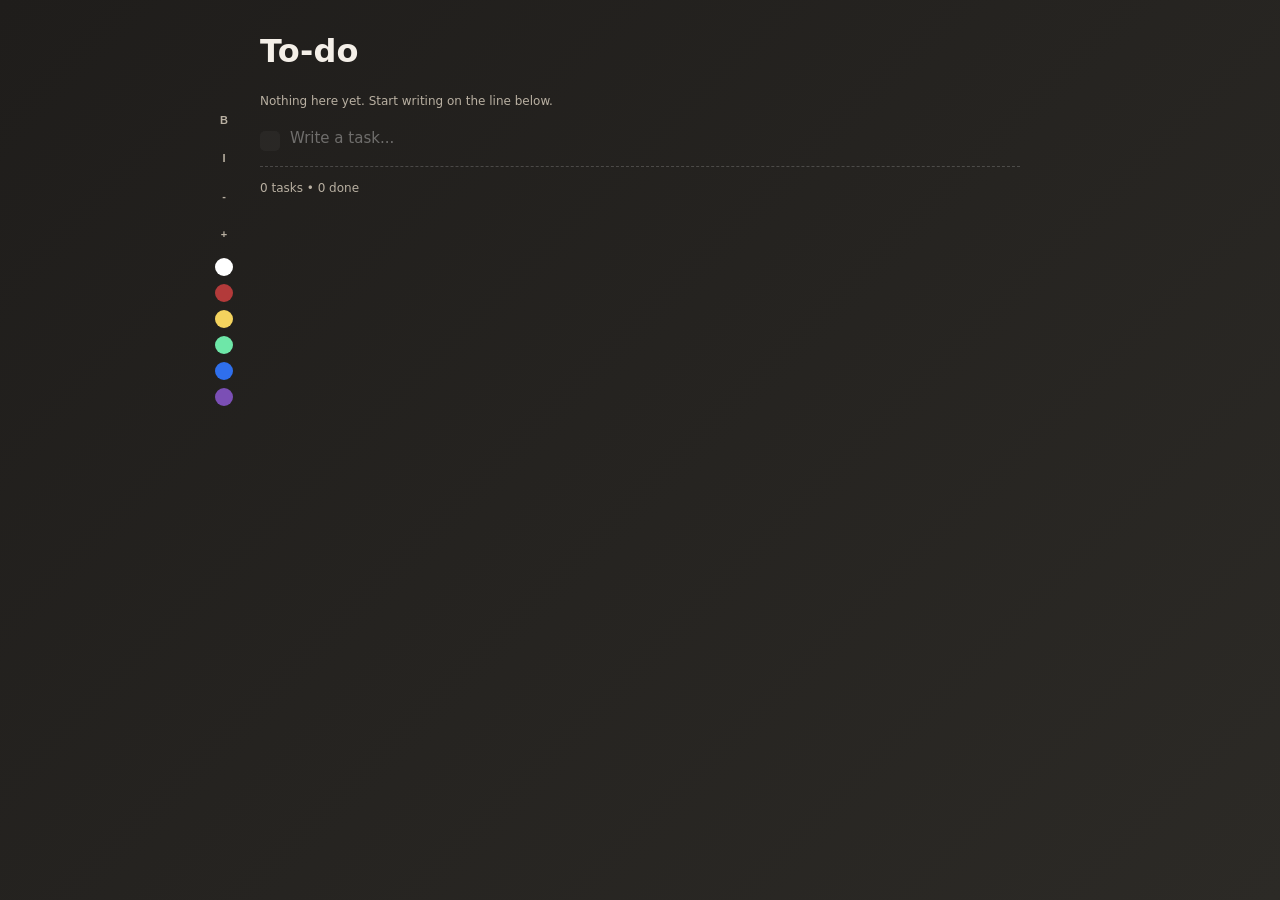
<file: todo.html>
<!DOCTYPE html>
<html lang="en">
<head>
  <meta charset="UTF-8">
  <meta name="viewport" content="width=device-width, initial-scale=1.0">
  <title>Simple To-Do</title>
  <style>
    :root {
      --ink: #f4efe8;
      --muted: #b9b0a2;
      --line: #4d4a43;
      --paper: #2e2b26;
      --paper-2: #3a362f;
      --accent: #d4b98a;
    }

    * { box-sizing: border-box; }
    body {
      margin: 0;
      font-family: "Inter", "Segoe UI", system-ui, -apple-system, sans-serif;
      background: linear-gradient(135deg, #1f1d1b 0%, #2c2a26 100%);
      color: var(--ink);
      min-height: 100vh;
      padding: 24px;
    }

    .page {
      max-width: 760px;
      margin: 0 auto;
      padding: 8px 0 24px;
    }

    .header {
      margin-bottom: 18px;
    }

    h1 {
      margin: 0 0 4px;
      font-size: clamp(24px, 4vw, 32px);
      letter-spacing: .2px;
    }

    .subtle {
      color: var(--muted);
      font-size: 14px;
      line-height: 1.45;
    }

    .task-list {
      display: grid;
      gap: 8px;
    }

    .task-row {
      display: grid;
      grid-template-columns: 1fr auto;
      grid-template-rows: auto auto;
      gap: 6px;
      padding: 8px 0;
      border-bottom: 1px solid rgba(255,255,255,.08);
    }

    .task-main {
      display: flex;
      align-items: flex-start;
      gap: 10px;
    }

    .task-title-stack {
      display: flex;
      flex: 1;
      min-width: 0;
      flex-direction: column;
      align-items: flex-start;
      gap: 2px;
    }

    .task-check {
      width: 20px;
      height: 20px;
      border-radius: 5px;
      border: none;
      background: rgba(255,255,255,.04);
      cursor: pointer;
      margin-top: 3px;
      flex-shrink: 0;
      position: relative;
    }

    .task-check.done {
      background: var(--ink);
    }

    .task-check.done::after {
      content: "✓";
      position: absolute;
      inset: 0;
      display: grid;
      place-items: center;
      color: white;
      font-size: 12px;
    }

    .task-input,
    .notes-input {
      border: none;
      outline: none;
      background: transparent;
      color: var(--ink);
      font: inherit;
      width: 100%;
      padding: 0;
      resize: none;
      min-height: 24px;
      line-height: 1.45;
    }

    .toolbar {
      display: flex;
      align-items: center;
      gap: 8px;
      flex-wrap: wrap;
      margin-bottom: 14px;
    }

    .toolbar button,
    .toolbar input {
      border: 1px solid rgba(255,255,255,.18);
      background: rgba(255,255,255,.08);
      color: var(--ink);
      border-radius: 999px;
      padding: 6px 10px;
      font-size: 12px;
      cursor: pointer;
    }

    .content-grid {
      display: grid;
      grid-template-columns: minmax(120px, 180px) minmax(0, 1fr);
      gap: 18px;
      align-items: start;
    }

    .app-shell {
      position: relative;
    }

    .page {
      max-width: 760px;
      width: 100%;
    }

    .toolbar {
      position: fixed;
      top: 100px;
      left: max(20px, calc(50% - 430px));
      display: flex;
      flex-direction: column;
      align-items: center;
      gap: 10px;
      padding: 6px 0;
      background: transparent;
      border: none;
      border-radius: 0;
      min-width: auto;
      z-index: 20;
    }

    .toolbar button,
    .toolbar input {
      border: none;
      background: transparent;
      color: var(--ink);
      border-radius: 50%;
      width: 28px;
      height: 28px;
      padding: 0;
      font-size: 12px;
      cursor: pointer;
      display: inline-flex;
      align-items: center;
      justify-content: center;
    }

    .toolbar .toolbar-btn {
      width: 28px;
      height: 28px;
      min-width: 28px;
      font-weight: 700;
    }

    .toolbar .color-row {
      display: flex;
      flex-direction: column;
      gap: 8px;
      width: auto;
    }

    .toolbar .color-chip {
      width: 18px;
      height: 18px;
      padding: 0;
      border-radius: 50%;
      min-width: auto;
      border: none;
    }

    .toolbar button.active {
      background: rgba(255,255,255,.18);
    }

    @media (max-width: 640px) {
      .toolbar {
        position: static;
        flex-direction: row;
        flex-wrap: wrap;
        justify-content: flex-start;
        width: 100%;
        padding: 8px 0;
      }

      .toolbar .toolbar-btn {
        width: 32px;
      }

      .toolbar .color-row {
        flex-direction: row;
        width: auto;
      }
    }

    .task-controls {
      display: flex;
      flex-direction: column;
      align-items: flex-end;
      gap: 4px;
      grid-column: 2;
      grid-row: 1 / span 2;
      justify-self: end;
      text-align: right;
      margin-left: 0;
    }

    .task-due {
      margin: 0;
      border: none;
      background: transparent;
      color: var(--muted);
      padding: 0;
      font-size: 11px;
      min-width: 56px;
      text-align: right;
    }

    .task-due:focus {
      outline: none;
      border: none;
      color: var(--ink);
    }

    .delete-btn {
      margin-top: 2px;
      padding: 0 6px;
      font-size: 12px;
      color: #d9a38f;
    }

    .color-chip,
    .hide-btn,
    .task-controls button,
    .toolbar button,
    .toolbar input {
      border: none;
      background: transparent;
      color: var(--muted);
      border-radius: 999px;
      padding: 2px 6px;
      font-size: 11px;
      cursor: pointer;
    }

    .hide-btn:hover,
    .delete-btn:hover {
      color: var(--accent);
    }

    .delete-btn {
      color: #d9a38f;
    }

    .color-chip.active {
      background: rgba(255,255,255,.08);
      color: var(--ink);
    }

    .toolbar .color-chip.white { background: #ffffff; color: var(--muted); }
    .toolbar .color-chip.red { background: #b33a3a; color: white; }
    .toolbar .color-chip.yellow { background: #f4d35e; color: white; }
    .toolbar .color-chip.green { background: #6ee7a8; color: white; }
    .toolbar .color-chip.blue { background: #2f6fec; color: white; }
    .toolbar .color-chip.purple { background: #7b4fb5; color: white; }

    .task-row.hidden .notes-input {
      display: none;
    }

    .task-row.hidden .task-main {
      align-items: center;
    }

    .task-hidden-label {
      font-size: 13px;
      color: var(--muted);
      padding-left: 30px;
      font-style: italic;
    }

    .task-input {
      font-size: 15px;
      white-space: pre-wrap;
    }

    .task-input[contenteditable="true"]:empty:before {
      content: attr(data-placeholder);
      color: rgba(255,255,255,.35);
      pointer-events: none;
    }

    .task-row.done .task-input,
    .task-row.done .notes-input {
      opacity: .6;
    }

    .notes-input {
      font-size: 13px;
      color: var(--muted);
      min-height: 0;
      padding-left: 30px;
    }

    .notes-input[contenteditable="true"]:empty:before {
      content: attr(data-placeholder);
      color: rgba(255,255,255,.28);
      pointer-events: none;
    }

    .task-row.new-row {
      border-bottom-style: dashed;
      border-color: rgba(255,255,255,.18);
      padding-top: 12px;
    }

    .task-row.new-row .task-input {
      font-size: 15px;
      color: var(--ink);
    }

    .meta {
      font-size: 12px;
      color: var(--muted);
      margin-top: 6px;
    }

    @media (max-width: 640px) {
      body { padding: 14px; }
    }
  </style>
</head>
<body>
  <div class="app-shell">
    <aside class="toolbar" id="globalToolbar" aria-label="Text controls">
      <button type="button" class="toolbar-btn" data-command="bold" aria-label="Bold">B</button>
      <button type="button" class="toolbar-btn" data-command="italic" aria-label="Italic">I</button>
      <button type="button" class="toolbar-btn" data-size="-2" aria-label="Make text smaller">-</button>
      <button type="button" class="toolbar-btn" data-size="2" aria-label="Make text larger">+</button>
      <div class="color-row" aria-label="Text color">
        <button class="color-chip white" type="button" data-color="#ffffff" aria-label="White text"></button>
        <button class="color-chip red" type="button" data-color="#b33a3a" aria-label="Red text"></button>
        <button class="color-chip yellow" type="button" data-color="#f4d35e" aria-label="Yellow text"></button>
        <button class="color-chip green" type="button" data-color="#6ee7a8" aria-label="Green text"></button>
        <button class="color-chip blue" type="button" data-color="#2f6fec" aria-label="Blue text"></button>
        <button class="color-chip purple" type="button" data-color="#7b4fb5" aria-label="Purple text"></button>
      </div>
    </aside>
    <main class="page">
      <header class="header">
        <h1>To-do</h1>
      </header>

      <section id="taskList" class="task-list" aria-label="Task list"></section>
    </main>
  </div>

  <script>
    const STORAGE_KEY = 'lifeline-simple-todos-v1';
    const DEFAULT_TEXT_COLOR = '#ffffff';
    const REMOVED_TEXT_COLORS = ['#2e7d5b', 'rgb(46, 125, 91)'];
    const taskList = document.getElementById('taskList');

    const loadedTasks = loadTasks();
    let tasks = cleanTasks(loadedTasks);
    // Sort tasks: active tasks first, completed tasks last, preserving relative order.
    const activeOnLoad = tasks.filter(t => !t.done);
    const completedOnLoad = tasks.filter(t => t.done);
    tasks = [...activeOnLoad, ...completedOnLoad];
    if (JSON.stringify(tasks) !== JSON.stringify(loadedTasks)) {
      saveTasks();
    }

    function loadTasks() {
      try {
        const raw = localStorage.getItem(STORAGE_KEY);
        return raw ? JSON.parse(raw) : [];
      } catch (error) {
        console.warn('Could not load tasks', error);
        return [];
      }
    }

    function saveTasks() {
      localStorage.setItem(STORAGE_KEY, JSON.stringify(tasks));
    }

    function createTask(text = '') {
      return {
        id: crypto.randomUUID ? crypto.randomUUID() : `task-${Date.now()}-${Math.random().toString(16).slice(2)}`,
        text,
        notes: '',
        done: false,
        color: DEFAULT_TEXT_COLOR,
        hidden: false,
        due: ''
      };
    }

    function normalizeTextColor(color) {
      return REMOVED_TEXT_COLORS.includes(String(color).toLowerCase()) ? DEFAULT_TEXT_COLOR : color;
    }

    function normalizeFontSize(fontSize) {
      const size = parseFloat(fontSize);
      return Number.isFinite(size) ? `${clampTextSize(size)}px` : '';
    }

    function cleanTextHtml(value = '') {
      const template = document.createElement('template');
      template.innerHTML = value;
      template.content.querySelectorAll('[style]').forEach(el => {
        const color = normalizeTextColor(el.style.color);
        const fontSize = normalizeFontSize(el.style.fontSize);
        const fontWeight = el.style.fontWeight;
        const fontStyle = el.style.fontStyle;
        const textDecoration = el.style.textDecoration;
        el.removeAttribute('style');
        if (color) el.style.color = color;
        if (fontSize) el.style.fontSize = fontSize;
        if (fontWeight) el.style.fontWeight = fontWeight;
        if (fontStyle) el.style.fontStyle = fontStyle;
        if (textDecoration) el.style.textDecoration = textDecoration;
      });
      return template.innerHTML;
    }

    function cleanTasks(items) {
      return items.map(task => ({
        ...task,
        text: cleanTextHtml(task.text || ''),
        notes: cleanTextHtml(task.notes || ''),
        color: normalizeTextColor(task.color || DEFAULT_TEXT_COLOR)
      }));
    }

    function normalizeText(value) {
      return value.replace(/<br\s*\/?>/gi, '\n').replace(/<div>/gi, '\n').replace(/<\/div>/gi, '').replace(/<p>/gi, '').replace(/<\/p>/gi, '').replace(/&nbsp;/gi, ' ').trim();
    }

    let activeEditable = null;
    const toolbar = document.getElementById('globalToolbar');

    document.addEventListener('focusin', event => {
      if (event.target && event.target.isContentEditable) {
        activeEditable = event.target;
      }
    });

    toolbar.addEventListener('mousedown', event => {
      if (event.target.closest('button')) {
        event.preventDefault();
      }
    });

    toolbar.addEventListener('click', event => {
      const button = event.target.closest('button[data-command], button[data-color], button[data-size]');
      if (!button) return;
      event.preventDefault();
      const size = button.dataset.size;
      if (size) {
        applyTextSize(Number(size));
        return;
      }
      const color = button.dataset.color;
      if (color) {
        applyTextColor(color);
        return;
      }
      const command = button.dataset.command;
      if (command) {
        applyTextCommand(command);
      }
    });

    function placeCaretAtEnd(el) {
      const range = document.createRange();
      range.selectNodeContents(el);
      range.collapse(false);
      const sel = window.getSelection();
      sel.removeAllRanges();
      sel.addRange(range);
    }

    function saveEditableValue(el, options = {}) {
      if (!el || !el.dataset) return;
      const row = el.closest('.task-row');
      if (!row) return;
      const task = tasks.find(item => item.id === row.dataset.taskId);
      if (!task) return;
      const cleanedHtml = cleanTextHtml(el.innerHTML);
      if (options.updateDom && el.innerHTML !== cleanedHtml) {
        el.innerHTML = cleanedHtml;
        placeCaretAtEnd(el);
      }
      if (el.dataset.role === 'task') {
        task.text = cleanedHtml;
      } else if (el.dataset.role === 'notes') {
        task.notes = cleanedHtml;
      }
    }

    function getEditableTask(el) {
      if (!el || !el.dataset) return null;
      const row = el.closest('.task-row');
      if (!row) return null;
      return tasks.find(item => item.id === row.dataset.taskId) || null;
    }

    function applyTextCommand(command) {
      if (!activeEditable) return;
      try {
        document.execCommand('styleWithCSS', false, true);
      } catch (error) {
        // ignore
      }
      document.execCommand(command, false, null);
      saveEditableValue(activeEditable);
      saveTasks();
    }

    function applyTextColor(color) {
      const active = activeEditable;
      if (!active) return;
      color = normalizeTextColor(color);
      const selection = window.getSelection();
      if (selection && selection.rangeCount > 0 && !selection.isCollapsed) {
        try {
          document.execCommand('styleWithCSS', false, true);
          document.execCommand('foreColor', false, color);
        } catch (error) {
          const range = selection.getRangeAt(0);
          const span = document.createElement('span');
          span.style.color = color;
          const fragment = range.extractContents();
          span.appendChild(fragment);
          range.insertNode(span);
        }
      } else {
        active.style.color = color;
      }
      if (active.dataset.role === 'task') {
        const task = getEditableTask(active);
        if (task) {
          task.color = color;
          const dueInput = active.closest('.task-row')?.querySelector('.task-due');
          if (dueInput) dueInput.style.color = color;
        }
      }
      saveEditableValue(active);
      saveTasks();
    }

    function clampTextSize(size) {
      return Math.min(32, Math.max(10, size));
    }

    function selectionIsInside(selection, el) {
      return selection && selection.anchorNode && selection.focusNode && el.contains(selection.anchorNode) && el.contains(selection.focusNode);
    }

    function getBlockSizeTarget(el) {
      const nodes = Array.from(el.childNodes);
      return nodes.length === 1 && nodes[0].nodeType === Node.ELEMENT_NODE ? nodes[0] : el;
    }

    function clearNestedFontSizes(root) {
      root.querySelectorAll('[style]').forEach(el => {
        el.style.fontSize = '';
        if (!el.getAttribute('style')) {
          el.removeAttribute('style');
        }
      });
    }

    function applyBlockTextSize(el, size) {
      const target = getBlockSizeTarget(el);
      if (target !== el && target.tagName === 'SPAN') {
        clearNestedFontSizes(target);
        target.style.fontSize = `${size}px`;
        return;
      }
      const span = document.createElement('span');
      span.style.fontSize = `${size}px`;
      while (el.firstChild) {
        span.appendChild(el.firstChild);
      }
      clearNestedFontSizes(span);
      span.style.fontSize = `${size}px`;
      el.appendChild(span);
      placeCaretAtEnd(el);
    }

    function applyTextSize(delta) {
      const active = activeEditable;
      if (!active) return;
      const selection = window.getSelection();
      if (selection && selection.rangeCount > 0 && !selection.isCollapsed && selectionIsInside(selection, active)) {
        const range = selection.getRangeAt(0);
        const ancestor = range.commonAncestorContainer.nodeType === Node.ELEMENT_NODE
          ? range.commonAncestorContainer
          : range.commonAncestorContainer.parentElement;
        const currentSize = parseFloat(window.getComputedStyle(ancestor || active).fontSize);
        const span = document.createElement('span');
        span.style.fontSize = `${clampTextSize(currentSize + delta)}px`;
        span.appendChild(range.extractContents());
        clearNestedFontSizes(span);
        span.style.fontSize = `${clampTextSize(currentSize + delta)}px`;
        range.insertNode(span);
        selection.removeAllRanges();
        const updatedRange = document.createRange();
        updatedRange.selectNodeContents(span);
        selection.addRange(updatedRange);
      } else {
        const target = getBlockSizeTarget(active);
        const currentSize = parseFloat(window.getComputedStyle(target).fontSize);
        applyBlockTextSize(active, clampTextSize(currentSize + delta));
      }
      saveEditableValue(active);
      saveTasks();
    }

    function insertPlainText(text) {
      const selection = window.getSelection();
      if (!selection || !selection.rangeCount) return false;
      const range = selection.getRangeAt(0);
      range.deleteContents();
      const textNode = document.createTextNode(text);
      range.insertNode(textNode);
      range.setStartAfter(textNode);
      range.collapse(true);
      selection.removeAllRanges();
      selection.addRange(range);
      return true;
    }

    function handleEditablePaste(event) {
      event.preventDefault();
      if (insertPlainText(event.clipboardData?.getData('text/plain') || '')) {
        event.currentTarget.dispatchEvent(new Event('input', { bubbles: true }));
      }
    }

    function renderTasks() {
      const completed = tasks.filter(task => task.done).length;
      taskList.innerHTML = '';

      if (!tasks.length) {
        taskList.innerHTML = '<div class="meta">Nothing here yet. Start writing on the line below.</div>';
      }

      const list = document.createElement('div');
      list.className = 'task-list';
      taskList.appendChild(list);

      tasks.forEach(task => {
        const row = document.createElement('div');
        row.className = `task-row${task.done ? ' done' : ''}${task.hidden ? ' hidden' : ''}`;
        row.dataset.taskId = task.id;
        row.draggable = true;
        row.addEventListener('dragstart', (event) => {
          event.dataTransfer.setData('text/plain', task.id);
          event.dataTransfer.effectAllowed = 'move';
        });
        row.addEventListener('dragover', (event) => {
          event.preventDefault();
          event.dataTransfer.dropEffect = 'move';
        });
        row.addEventListener('drop', (event) => {
          event.preventDefault();
          const draggedId = event.dataTransfer.getData('text/plain');
          const targetId = row.dataset.taskId;
          if (!draggedId || draggedId === targetId) return;

          const draggedIndex = tasks.findIndex(item => item.id === draggedId);
          const targetIndex = tasks.findIndex(item => item.id === targetId);
          if (draggedIndex === -1 || targetIndex === -1) return;

          const [draggedTask] = tasks.splice(draggedIndex, 1);
          tasks.splice(targetIndex, 0, draggedTask);

          // Re-sort: active tasks first, completed tasks last, preserving the new relative order.
          const active = tasks.filter(t => !t.done);
          const completed = tasks.filter(t => t.done);
          tasks = [...active, ...completed];

          saveTasks();
          renderTasks();
        });
        const main = document.createElement('div');
        main.className = 'task-main';

        const check = document.createElement('button');
        check.type = 'button';
        check.className = `task-check${task.done ? ' done' : ''}`;
        check.setAttribute('aria-label', task.done ? 'Mark as not done' : 'Mark as done');
        check.addEventListener('click', () => {
          task.done = !task.done;
          // Sort tasks: active tasks first, completed tasks last, preserving relative order.
          const active = tasks.filter(t => !t.done);
          const completed = tasks.filter(t => t.done);
          tasks = [...active, ...completed];
          saveTasks();
          renderTasks();
        });

        const input = document.createElement('div');
        input.className = 'task-input';
        input.setAttribute('contenteditable', 'true');
        input.dataset.placeholder = 'Write a task...';
        input.dataset.role = 'task';
        input.innerHTML = cleanTextHtml(task.text || '');
        task.color = normalizeTextColor(task.color || DEFAULT_TEXT_COLOR);
        input.style.color = task.color;
        input.addEventListener('input', () => {
          saveEditableValue(input);
          saveTasks();
        });
        input.addEventListener('paste', handleEditablePaste);
        input.addEventListener('keydown', (event) => {
          if (event.key === 'Enter' && !event.shiftKey) {
            event.preventDefault();
            notesInput.focus();
          }
        });

        const notesInput = document.createElement('div');
        notesInput.className = 'notes-input';
        notesInput.setAttribute('contenteditable', 'true');
        notesInput.dataset.placeholder = 'Notes';
        notesInput.dataset.role = 'notes';
        notesInput.innerHTML = cleanTextHtml(task.notes || '');
        notesInput.style.color = task.color;
        notesInput.addEventListener('input', () => {
          saveEditableValue(notesInput);
          saveTasks();
        });
        notesInput.addEventListener('paste', handleEditablePaste);

        const titleStack = document.createElement('div');
        titleStack.className = 'task-title-stack';

        const titleControls = document.createElement('div');
        titleControls.className = 'task-title-controls';

        const hideBtn = document.createElement('button');
        hideBtn.type = 'button';
        hideBtn.className = 'hide-btn';
        hideBtn.textContent = task.hidden ? 'show' : 'hide';
        hideBtn.addEventListener('click', () => {
          task.hidden = !task.hidden;
          saveTasks();
          renderTasks();
        });
        titleControls.appendChild(hideBtn);

        const controls = document.createElement('div');
        controls.className = 'task-controls';

        const dueInput = document.createElement('input');
        dueInput.type = 'text';
        dueInput.className = 'task-due';
        dueInput.placeholder = 'due';
        dueInput.value = task.due || '';
        dueInput.style.color = task.color;
        dueInput.addEventListener('input', () => {
          task.due = dueInput.value;
          saveTasks();
        });

        const deleteBtn = document.createElement('button');
        deleteBtn.type = 'button';
        deleteBtn.className = 'hide-btn delete-btn';
        deleteBtn.textContent = 'x';
        deleteBtn.addEventListener('click', () => {
          if (!confirm('Delete this task?')) return;
          tasks = tasks.filter(item => item.id !== task.id);
          saveTasks();
          renderTasks();
        });

        controls.appendChild(dueInput);
        controls.appendChild(deleteBtn);

        titleStack.append(input, titleControls);
        main.append(check, titleStack);
        row.append(main, controls, notesInput);
        list.appendChild(row);
      });

      const newRow = document.createElement('div');
      newRow.className = 'task-row new-row';
      const newMain = document.createElement('div');
      newMain.className = 'task-main';
      const newCheck = document.createElement('div');
      newCheck.className = 'task-check';
      const newInput = document.createElement('div');
      newInput.className = 'task-input';
      newInput.setAttribute('contenteditable', 'true');
      newInput.dataset.placeholder = 'Write a task...';
      newInput.addEventListener('input', () => {
        const value = normalizeText(newInput.innerHTML);
        if (!value) return;
        tasks.unshift(createTask(value));
        saveTasks();
        renderTasks();
        requestAnimationFrame(() => {
          const firstTask = taskList.querySelector('.task-row:not(.new-row) .task-input');
          if (firstTask) {
            firstTask.focus();
            placeCaretAtEnd(firstTask);
          }
        });
      });
      newInput.addEventListener('paste', handleEditablePaste);
      newMain.append(newCheck, newInput);
      newRow.appendChild(newMain);
      list.appendChild(newRow);

      const meta = document.createElement('div');
      meta.className = 'meta';
      meta.textContent = `${tasks.length} task${tasks.length === 1 ? '' : 's'} • ${completed} done`;
      taskList.appendChild(meta);
    }

    renderTasks();
  </script>
</body>
</html>
</file>
